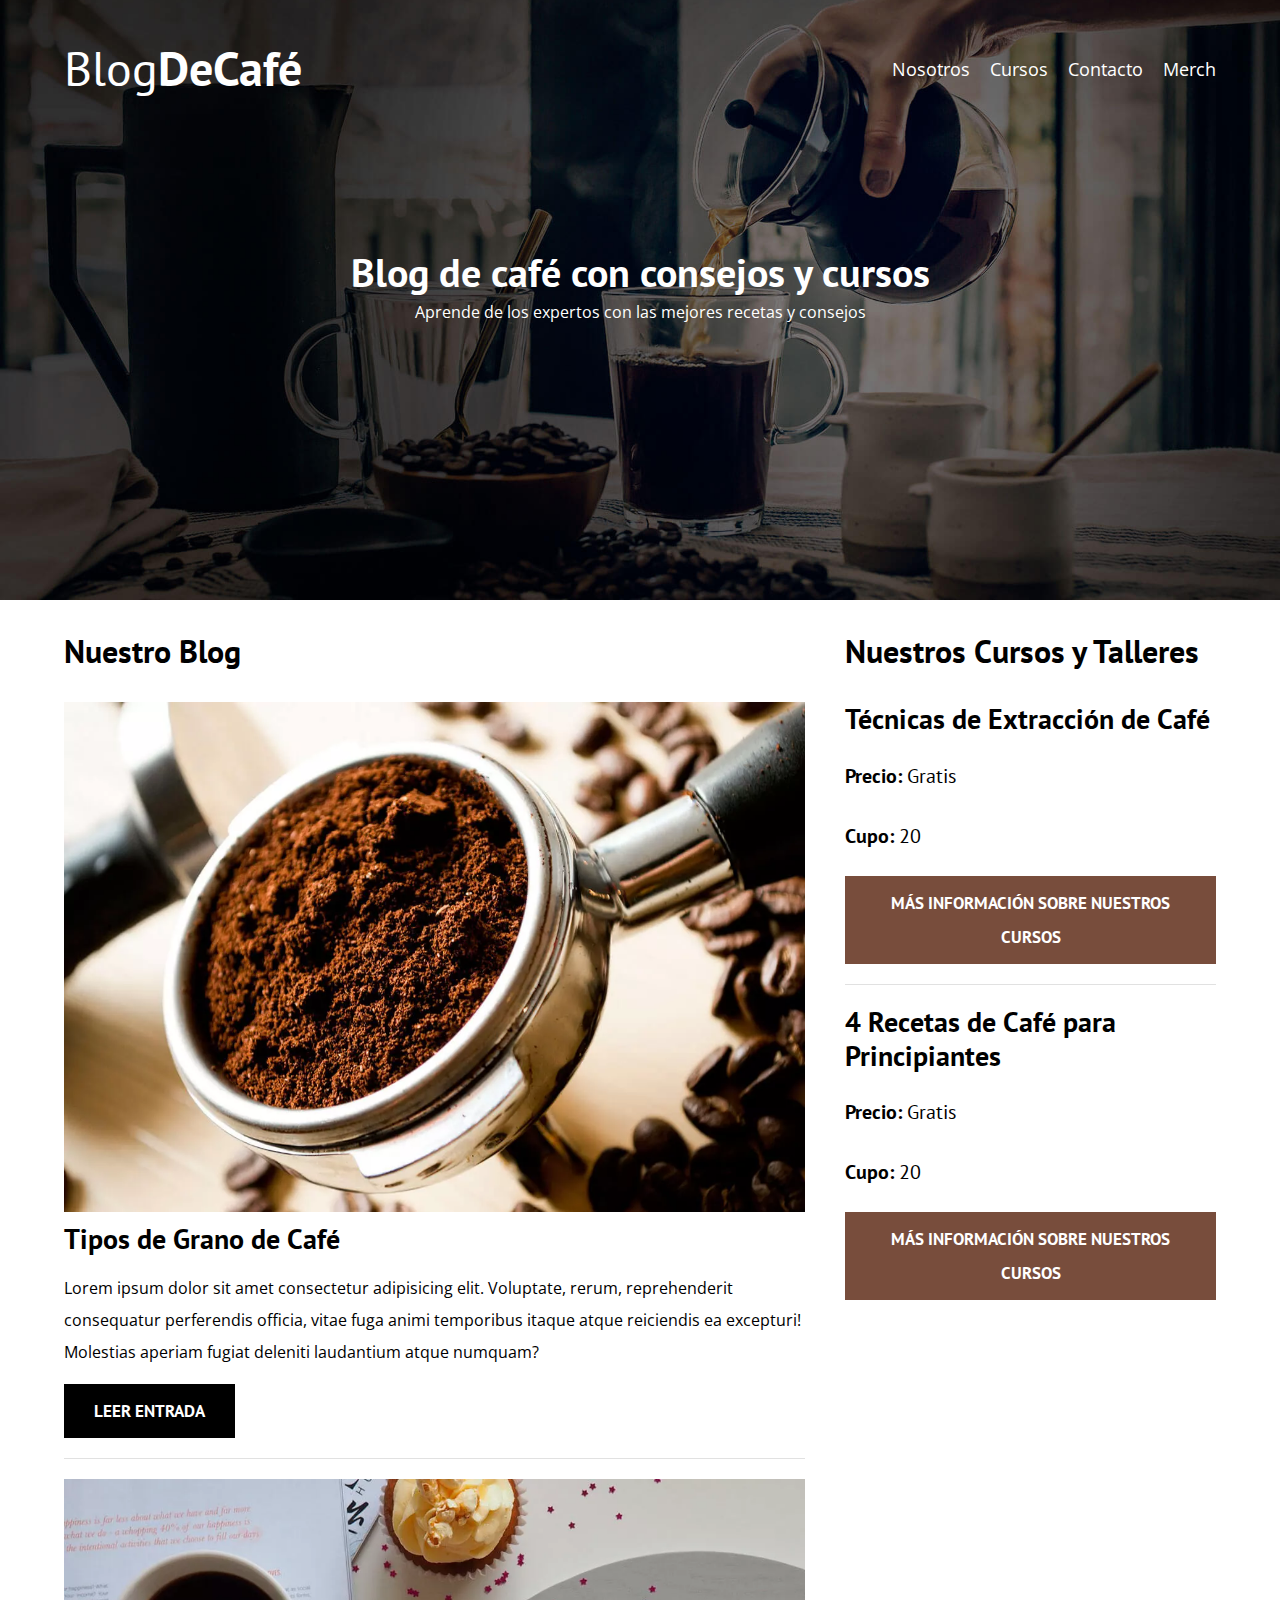
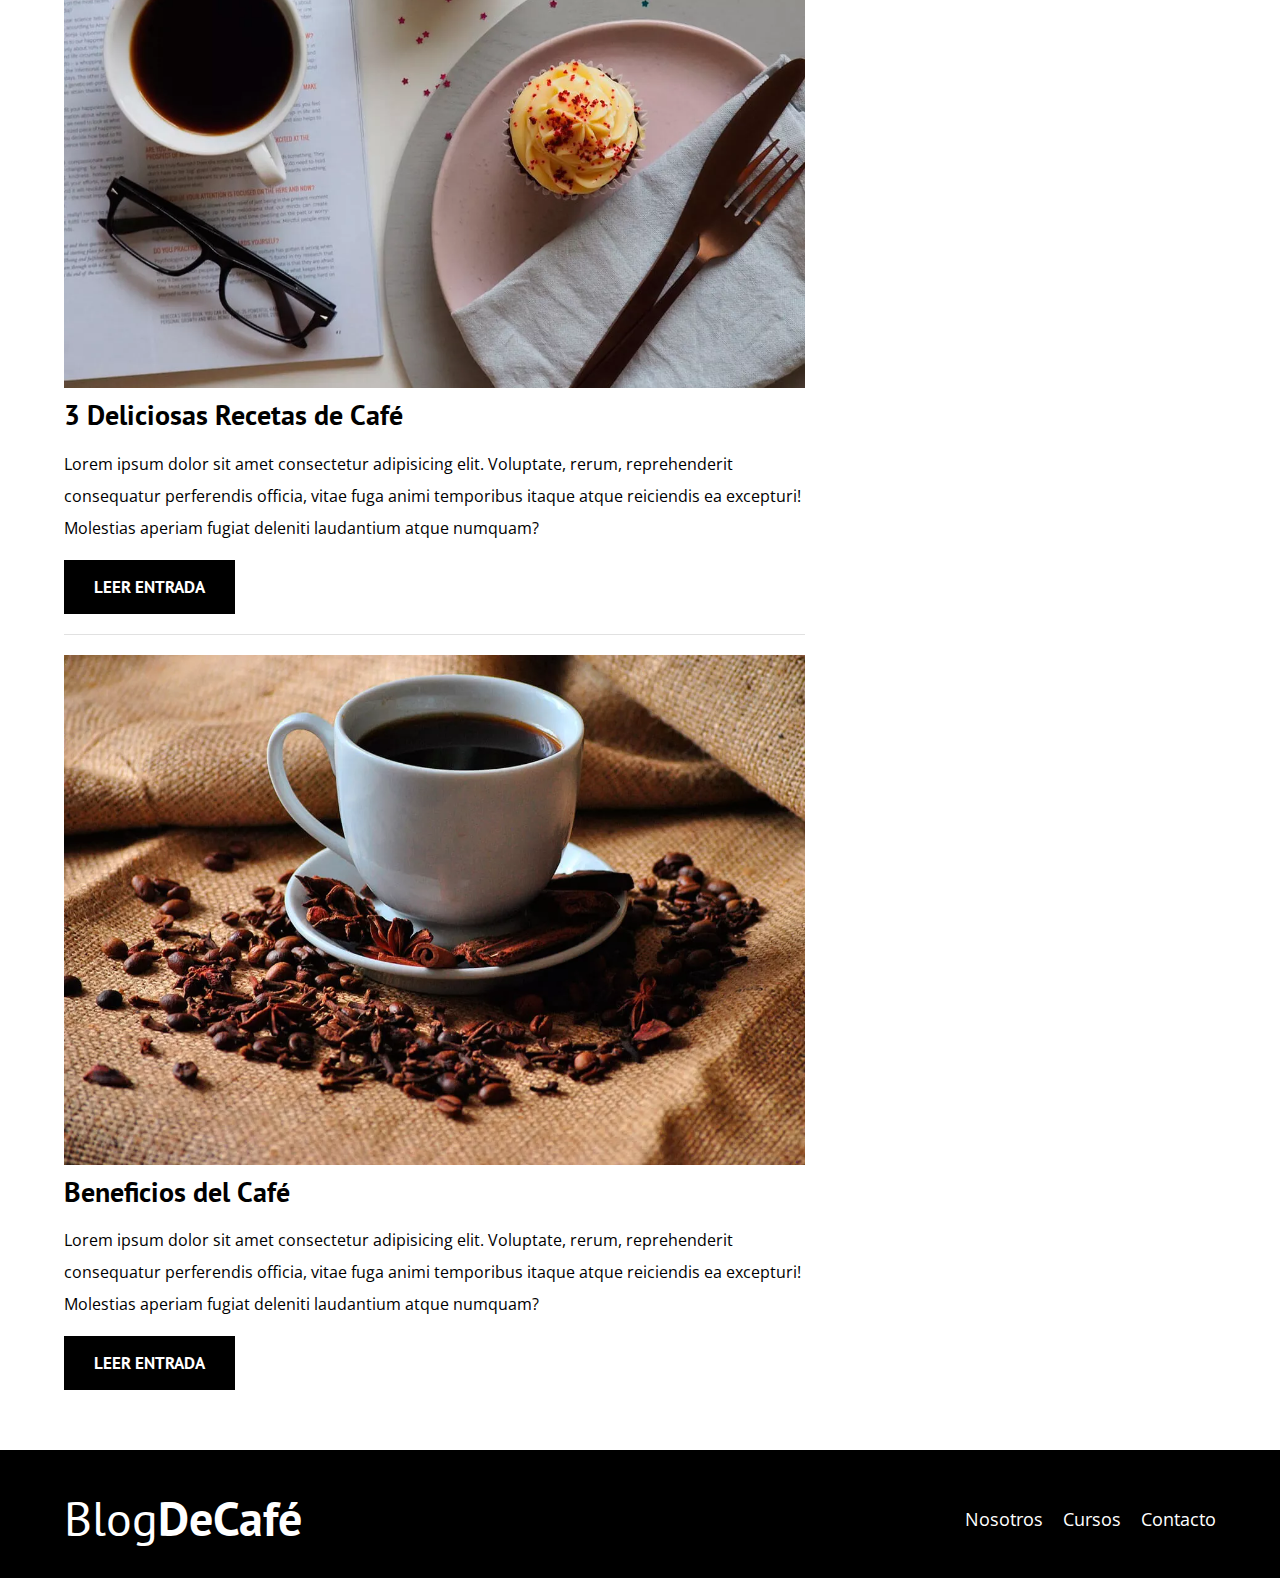
<file: BlogDeCafe/blogdecafe_inicio/index.html>
<!DOCTYPE html>
<html lang="en">
<head>
    <meta charset="UTF-8"> <!-- Para poder usar carracteres especiales "ñ"-->
    <meta name="viewport" content="width=device-width, initial-scale=1.0"> <!-- Para que se muestre el contenido de manera proporcinal-->
    <title>BlogDeCafé</title>
    <meta name="description" content="Página web de blog de café">

    <!-- Prefetch -->
    <link rel="prefetch" href="nosotros.html" as="document"> <!-- Para cargar la pagina mas rapido -->

    <!-- Preload -->
    <link rel="preload" href="css/normalize.css" as="style"> 

    <link rel="stylesheet" href="css/normalize.css">

    <link rel="preload" href="https://fonts.googleapis.com/css2?family=Open+Sans&family=PT+Sans:wght@400;700&display=swap"  crossorigin="crossorigin" as="font">
    <link href="https://fonts.googleapis.com/css2?family=Open+Sans&family=PT+Sans:wght@400;700&display=swap" rel="stylesheet">
    
    <link rel="preload" href="css/style.css" as="style">
    <link rel="stylesheet" href="css/style.css">
</head>
<body>

    <header class="header">

        <div class="contenedor">
            <div class="barra">
                <a class="logo" href="index.html">
                    <h1 class="logo__nombre no-margin centrar-texto">Blog<span class="logo__bold">DeCafé</span></h1>
                </a>

                <nav class="navegacion">
                    <a href="nosotros.html" class="navegacion__enlace">Nosotros</a>
                    <a href="cursos.html" class="navegacion__enlace">Cursos</a>
                    <a href="contacto.html" class="navegacion__enlace">Contacto</a>
                    <a href="merch.html" class="navegacion__enlace">Merch</a>
                </nav>
            </div>
        </div>

        <div class="header__texto">
            <h2 class="no-margin">Blog de café con consejos y cursos</h2>
            <p class="no-margin">Aprende de los expertos con las mejores recetas y consejos</p>
        </div>
    </header>

    <div class="contenedor contenido-principal">
        <main class="blog">
            <h3>Nuestro Blog</h3>

            <article class="entrada">
                <div class="entrada__imagen">
                    <picture> <!-- Otra forma de poner imagenes -->
                        <source loading="lazy"  srcset="img/blog1.webp" type="image/webp">  <!-- Formato mas ligero para las imagenes-->
                        <img loading="lazy" src="img/blog1.jpg" alt="imagen blog">  <!--hasta quue llegue al elemento lo va a descargar para mejorar el performance-->
                    </picture>
                </div>

                <div class="entrada__contenido">
                    <h4 class="no-margin">Tipos de Grano de Café</h4>
                    <p>Lorem ipsum dolor sit amet consectetur adipisicing elit. Voluptate, rerum, reprehenderit consequatur perferendis officia, vitae fuga animi temporibus itaque atque reiciendis ea excepturi! Molestias aperiam fugiat deleniti laudantium atque numquam?</p>
                    <a href="entrada.html" class="boton boton--primario">Leer Entrada</a>
                </div>
            </article>

            <article class="entrada">
                <div class="entrada__imagen">
                    <picture>
                        <source loading="lazy"  srcset="img/blog2.webp" type="image/webp">
                        <img loading="lazy" src="img/blog2.jpg" alt="imagen blog"> 
                    </picture>
                </div>

                <div class="entrada__contenido">
                    <h4 class="no-margin">3 Deliciosas Recetas de Café</h4>
                    <p>Lorem ipsum dolor sit amet consectetur adipisicing elit. Voluptate, rerum, reprehenderit consequatur perferendis officia, vitae fuga animi temporibus itaque atque reiciendis ea excepturi! Molestias aperiam fugiat deleniti laudantium atque numquam?</p>
                    <a href="entrada.html" class="boton boton--primario">Leer Entrada</a>
                </div>
            </article>

            <article class="entrada">
                <div class="entrada__imagen">
                    <picture>
                        <source loading="lazy"  srcset="img/blog3.webp" type="image/webp">
                        <img loading="lazy" src="img/blog3.jpg" alt="imagen blog"> 
                    </picture>
                </div>

                <div class="entrada__contenido">
                    <h4 class="no-margin">Beneficios del Café</h4>
                    <p>Lorem ipsum dolor sit amet consectetur adipisicing elit. Voluptate, rerum, reprehenderit consequatur perferendis officia, vitae fuga animi temporibus itaque atque reiciendis ea excepturi! Molestias aperiam fugiat deleniti laudantium atque numquam?</p>
                    <a href="entrada.html" class="boton boton--primario">Leer Entrada</a>
                </div>
            </article>
        </main>
        <aside class="sidebar">
            <h3>Nuestros Cursos y Talleres</h3>

            <ul class="cursos no-padding"> <!-- Para agregar lista no ordenada-->
                <li class="widget-curso">
                    <h4 class="no-margin">Técnicas de Extracción de Café</h4>
                    <p class="widget-curso__label">Precio: 
                        <span class="widget-curso__info">Gratis</span>
                    </p>
                    <p class="widget-curso__label">Cupo: 
                        <span class="widget-curso__info">20</span>
                    </p>
                    <a href="entrada.html" class="boton boton--secundario">Más Información sobre nuestros cursos</a>
                </li>

                <li class="widget-curso">
                    <h4 class="no-margin">4 Recetas de Café para Principiantes</h4>
                    <p class="widget-curso__label">Precio: 
                        <span class="widget-curso__info">Gratis</span>
                    </p>
                    <p class="widget-curso__label">Cupo: 
                        <span class="widget-curso__info">20</span>
                    </p>
                    <a href="entrada.html" class="boton boton--secundario">Más Información sobre nuestros cursos</a>
                </li>
            </ul>
        </aside>
    </div>

    <footer class="footer">
        <div class="contenedor">
            <div class="barra">
                <a class="logo" href="index.html">
                    <h1 class="logo__nombre no-margin centrar-texto">Blog<span class="logo__bold">DeCafé</span></h1>
                </a>

                <nav class="navegacion">
                    <a href="nosotros.html" class="navegacion__enlace">Nosotros</a>
                    <a href="cursos.html" class="navegacion__enlace">Cursos</a>
                    <a href="contacto.html" class="navegacion__enlace">Contacto</a>
                </nav>
            </div>
        </div>
    </footer>
    
    <script src="js/modernizr.js"></script>
</body>
</html>
</file>
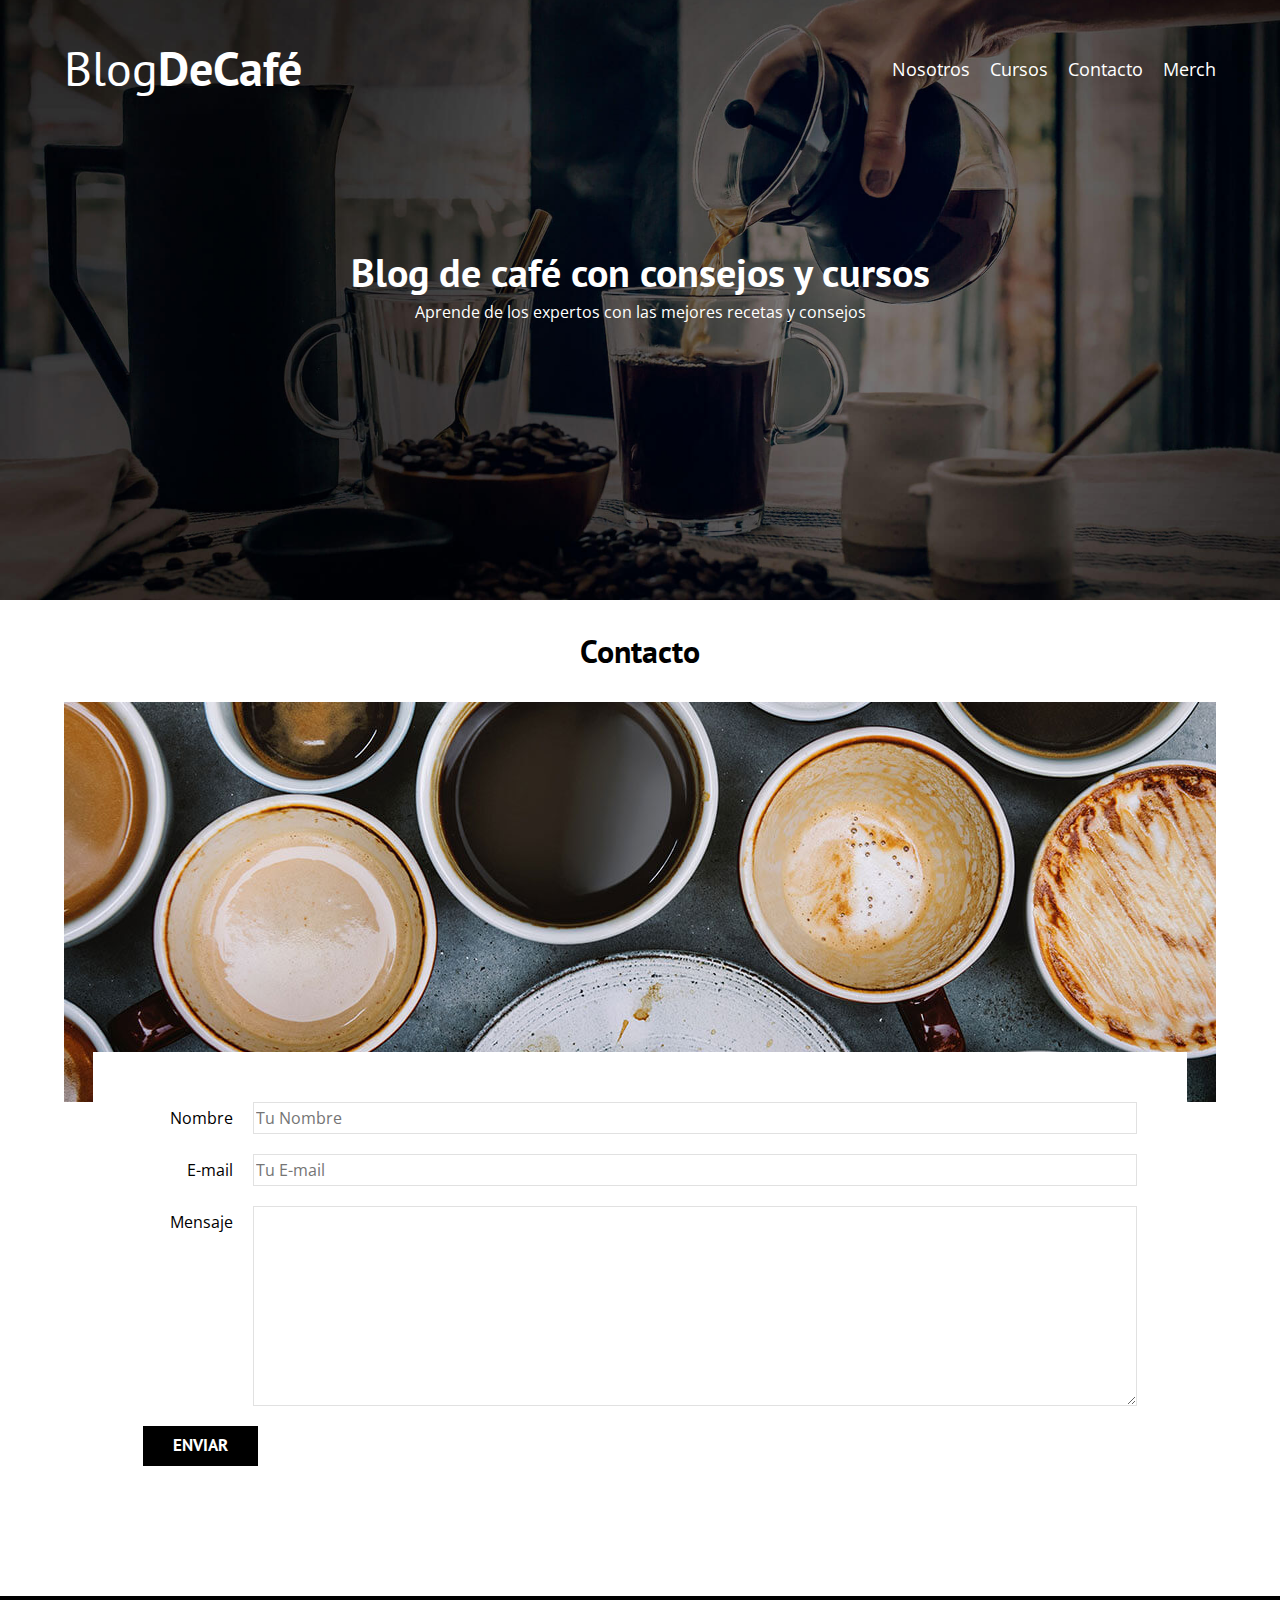
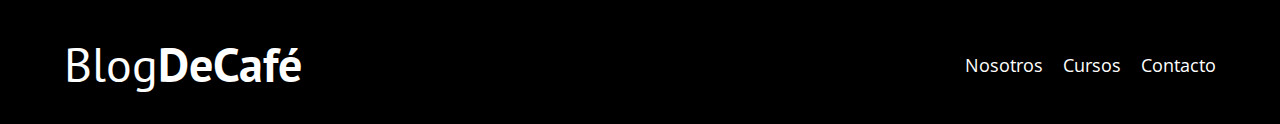
<file: BlogDeCafe/blogdecafe_inicio/contacto.html>
<!DOCTYPE html>
<html lang="en">
<head>
    <meta charset="UTF-8">
    <meta name="viewport" content="width=device-width, initial-scale=1.0">
    <title>BlogDeCafé</title>
    <link rel="stylesheet" href="css/normalize.css">
    <link href="https://fonts.googleapis.com/css2?family=Open+Sans&family=PT+Sans:wght@400;700&display=swap" rel="stylesheet">
    <link rel="stylesheet" href="css/style.css">
</head>
<body>

    <header class="header">

        <div class="contenedor">
            <div class="barra">
                <a class="logo" href="index.html">
                    <h1 class="logo__nombre no-margin centrar-texto">Blog<span class="logo__bold">DeCafé</span></h1>
                </a>

                <nav class="navegacion">
                    <a href="nosotros.html" class="navegacion__enlace">Nosotros</a>
                    <a href="cursos.html" class="navegacion__enlace">Cursos</a>
                    <a href="contacto.html" class="navegacion__enlace">Contacto</a>
                    <a href="merch.html" class="navegacion__enlace">Merch</a>
                </nav>
            </div>
        </div>

        <div class="header__texto">
            <h2 class="no-margin">Blog de café con consejos y cursos</h2>
            <p class="no-margin">Aprende de los expertos con las mejores recetas y consejos</p>
        </div>
    </header>

    <main class="contenedor">
        <h3 class="centrar-texto">Contacto</h3>

        <div class="contacto-bg"></div>

        <form class="formulario">
            <div class="campo">
                <label class="campo__label" for="nombre">Nombre</label> <!-- Para cuando el usuario de click en la parte de nombre el input se va activar-->
                <input 
                    class="campo__field"
                    type="text" 
                    placeholder="Tu Nombre" 
                    id="nombre"
                >
            </div>
            <div class="campo">
                <label class="campo__label" for="email">E-mail</label>
                <input 
                    class="campo__field"
                    type="email" 
                    placeholder="Tu E-mail" 
                    id="email"
                > <!-- type=email hace que en los teclados aparesesca el @ o desplegar los email guardados-->
            </div>
            <div class="campo">
                <label class="campo__label" for="mensaje">Mensaje</label> <!-- Para cuando el usuario de click en la parte de nombre el input se va activar-->
                <textarea 
                    class="campo__field campo__field--textarea"
                    id="mensaje"
                ></textarea>
            </div>

            <div class="campo">
                <input type="submit" value="Enviar" class="boton boton--primario">
            </div>
        </form>

        
    </main>

    <footer class="footer">
        <div class="contenedor">
            <div class="barra">
                <a class="logo" href="index.html">
                    <h1 class="logo__nombre no-margin centrar-texto">Blog<span class="logo__bold">DeCafé</span></h1>
                </a>

                <nav class="navegacion">
                    <a href="nosotros.html" class="navegacion__enlace">Nosotros</a>
                    <a href="cursos.html" class="navegacion__enlace">Cursos</a>
                    <a href="contacto.html" class="navegacion__enlace">Contacto</a>
                </nav>
            </div>
        </div>
    </footer>
    <script src="js/modernizr.js"></script>
</body>
</html>
</file>
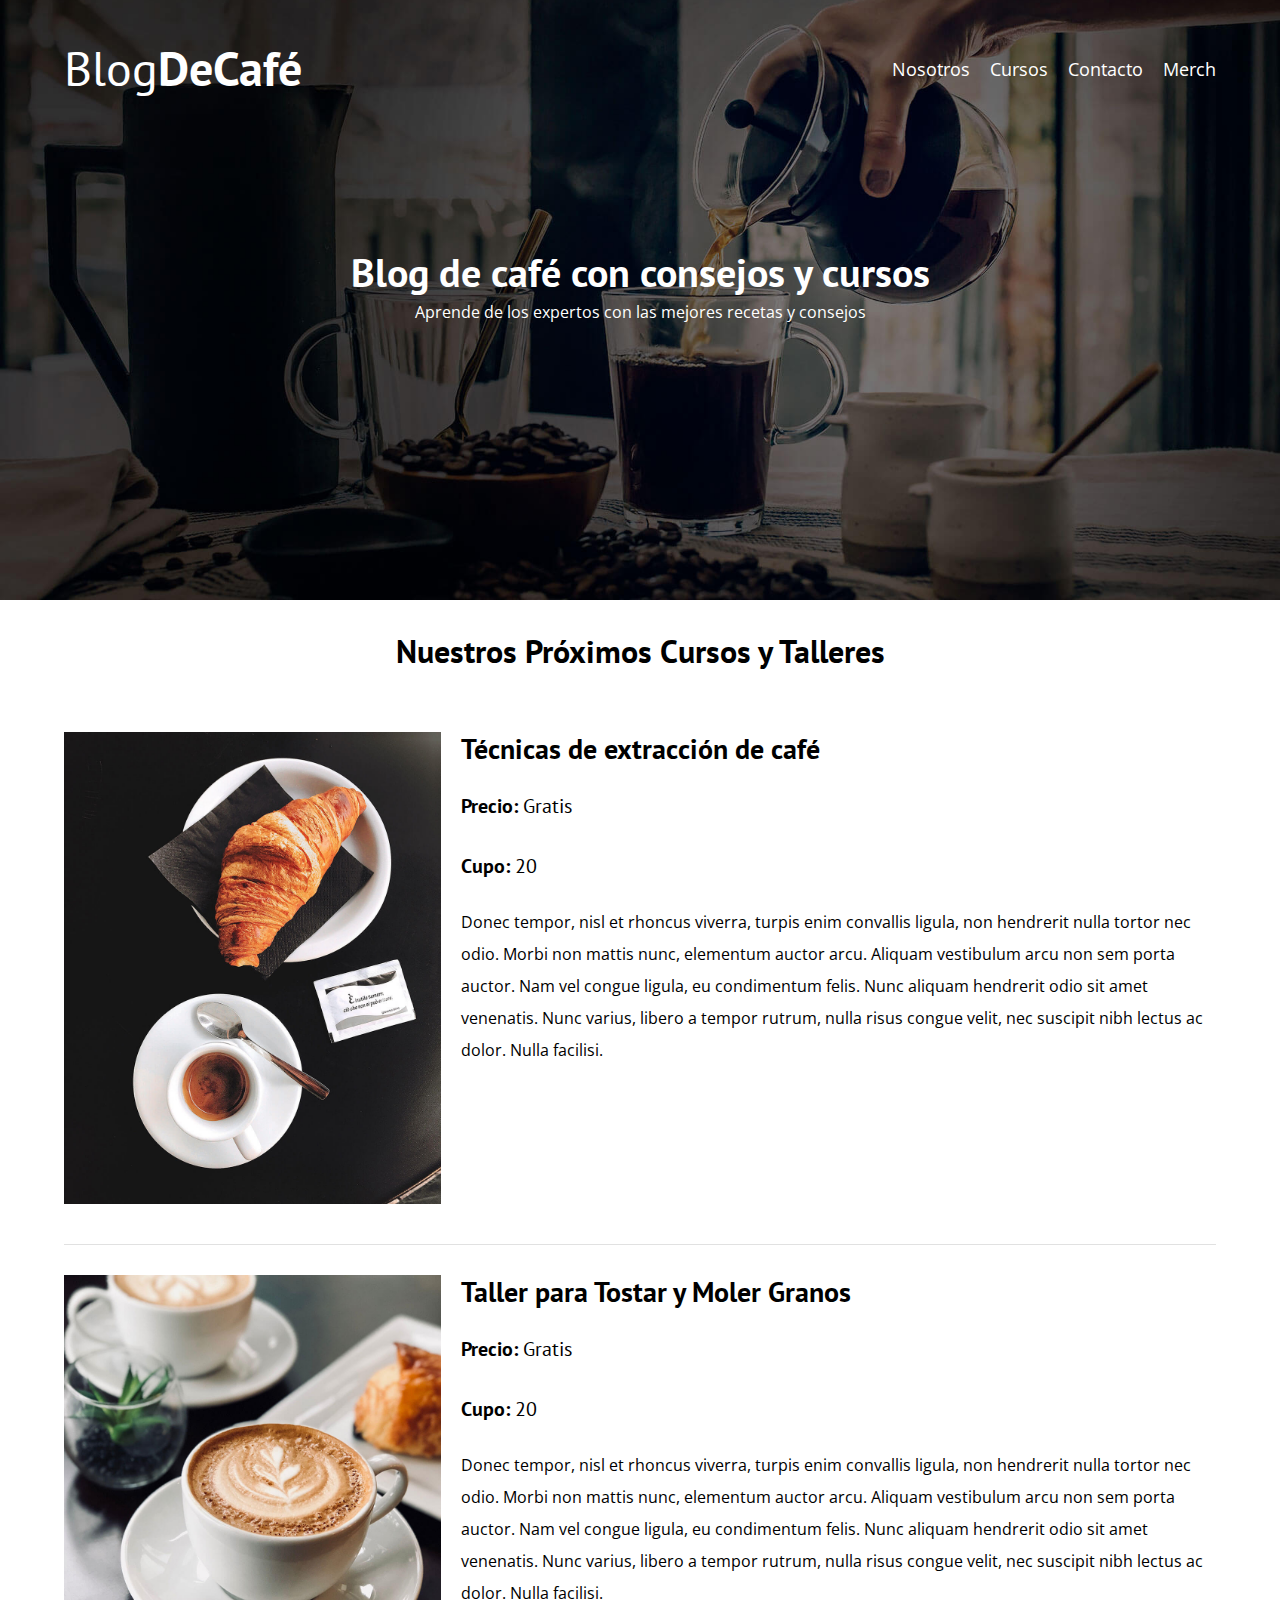
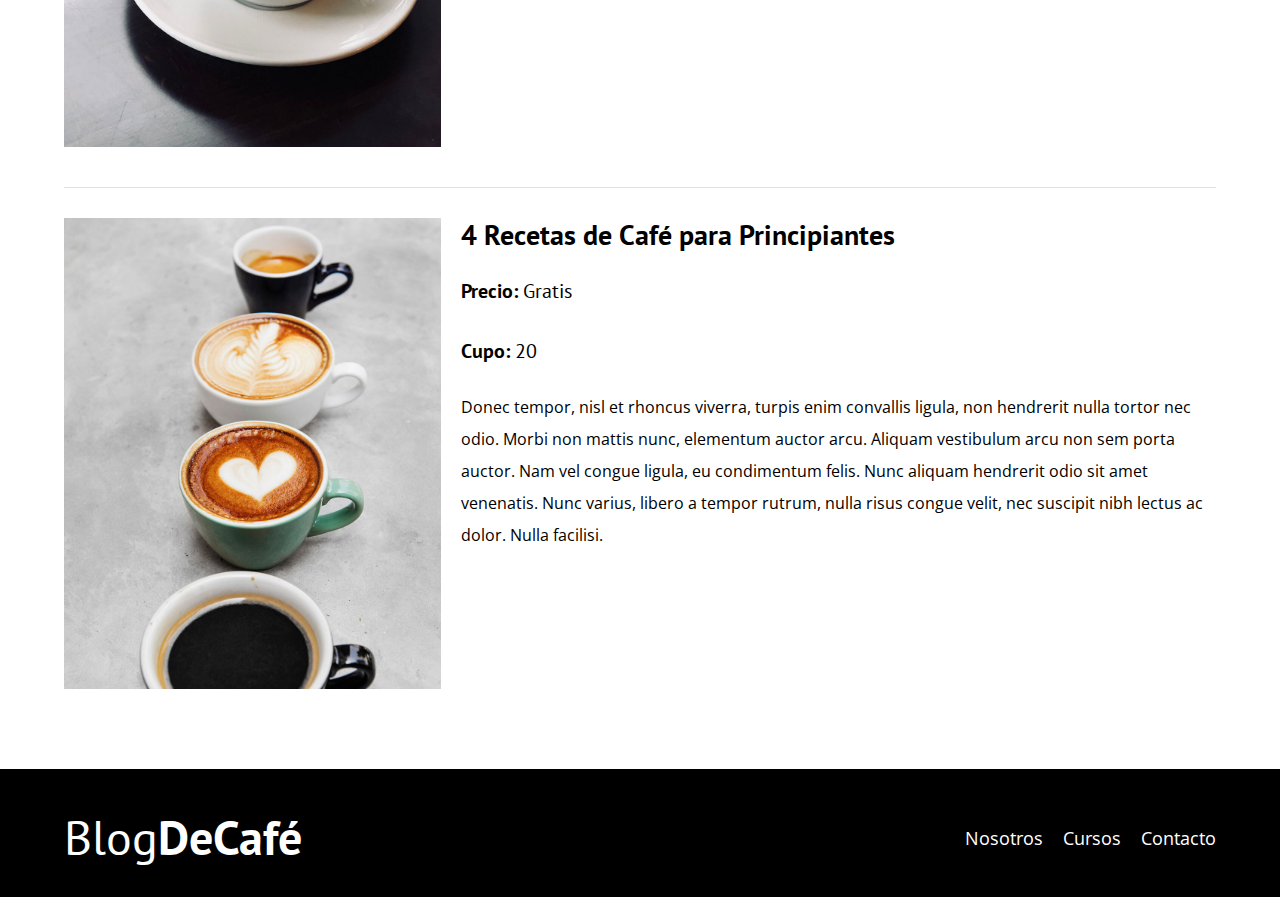
<file: BlogDeCafe/blogdecafe_inicio/cursos.html>
<!DOCTYPE html>
<html lang="en">
<head>
    <meta charset="UTF-8">
    <meta name="viewport" content="width=device-width, initial-scale=1.0">
    <title>BlogDeCafé</title>
    <link rel="stylesheet" href="css/normalize.css">
    <link href="https://fonts.googleapis.com/css2?family=Open+Sans&family=PT+Sans:wght@400;700&display=swap" rel="stylesheet">
    <link rel="stylesheet" href="css/style.css">
</head>
<body>

    <header class="header">

        <div class="contenedor">
            <div class="barra">
                <a class="logo" href="index.html">
                    <h1 class="logo__nombre no-margin centrar-texto">Blog<span class="logo__bold">DeCafé</span></h1>
                </a>

                <nav class="navegacion">
                    <a href="nosotros.html" class="navegacion__enlace">Nosotros</a>
                    <a href="cursos.html" class="navegacion__enlace">Cursos</a>
                    <a href="contacto.html" class="navegacion__enlace">Contacto</a>
                    <a href="merch.html" class="navegacion__enlace">Merch</a>
                </nav>
            </div>
        </div>

        <div class="header__texto">
            <h2 class="no-margin">Blog de café con consejos y cursos</h2>
            <p class="no-margin">Aprende de los expertos con las mejores recetas y consejos</p>
        </div>
    </header>

    <main class="contenedor">
        <h3 class="centrar-texto">Nuestros Próximos Cursos y Talleres</h3>

        <div class="curso">
            <div class="curso__imagen">
                <img src="img/curso1.jpg" alt="Imagen del curso">
            </div>
            <div class="curso__informacion">
                <h4 class="no-margin">Técnicas de extracción de café</h4>
                <p class="curso__label">Precio: 
                    <span class="curso__info">Gratis</span>
                </p>
                <p class="curso__label">Cupo: 
                    <span class="curso__info">20</span>
                </p>
                <p class="curso__descripcion">
                    Donec tempor, nisl et rhoncus viverra, turpis enim convallis ligula, non hendrerit nulla tortor nec odio. Morbi non mattis nunc, elementum auctor arcu. Aliquam vestibulum arcu non sem porta auctor. Nam vel congue ligula, eu condimentum felis. Nunc aliquam hendrerit odio sit amet venenatis. Nunc varius, libero a tempor rutrum, nulla risus congue velit, nec suscipit nibh lectus ac dolor. Nulla facilisi.
                </p>
            </div> <!--.curso-informacion-->
        </div> <!--.curso -->
 
        <div class="curso">
            <div class="curso__imagen">
                <img src="img/curso2.jpg" alt="Imagen del curso">
            </div>
            <div class="curso__informacion">
                <h4 class="no-margin">Taller para Tostar y Moler Granos</h4>
                <p class="curso__label">Precio: 
                    <span class="curso__info">Gratis</span>
                </p>
                <p class="curso__label">Cupo: 
                    <span class="curso__info">20</span>
                </p>
                <p class="curso__descripcion">
                    Donec tempor, nisl et rhoncus viverra, turpis enim convallis ligula, non hendrerit nulla tortor nec odio. Morbi non mattis nunc, elementum auctor arcu. Aliquam vestibulum arcu non sem porta auctor. Nam vel congue ligula, eu condimentum felis. Nunc aliquam hendrerit odio sit amet venenatis. Nunc varius, libero a tempor rutrum, nulla risus congue velit, nec suscipit nibh lectus ac dolor. Nulla facilisi.
                </p>
            </div> <!--.curso-informacion-->
        </div> <!--.curso -->

        <div class="curso">
            <div class="curso__imagen">
                <img src="img/curso3.jpg" alt="Imagen del curso">
            </div>
            <div class="curso__informacion">
                <h4 class="no-margin">4 Recetas de Café para Principiantes</h4>
                <p class="curso__label">Precio: 
                    <span class="curso__info">Gratis</span>
                </p>
                <p class="curso__label">Cupo: 
                    <span class="curso__info">20</span>
                </p>
                <p class="curso__descripcion">
                    Donec tempor, nisl et rhoncus viverra, turpis enim convallis ligula, non hendrerit nulla tortor nec odio. Morbi non mattis nunc, elementum auctor arcu. Aliquam vestibulum arcu non sem porta auctor. Nam vel congue ligula, eu condimentum felis. Nunc aliquam hendrerit odio sit amet venenatis. Nunc varius, libero a tempor rutrum, nulla risus congue velit, nec suscipit nibh lectus ac dolor. Nulla facilisi.
                </p>
            </div> <!--.curso-informacion-->
        </div> <!--.curso -->

        
    </main>

    <footer class="footer">
        <div class="contenedor">
            <div class="barra">
                <a class="logo" href="index.html">
                    <h1 class="logo__nombre no-margin centrar-texto">Blog<span class="logo__bold">DeCafé</span></h1>
                </a>

                <nav class="navegacion">
                    <a href="nosotros.html" class="navegacion__enlace">Nosotros</a>
                    <a href="cursos.html" class="navegacion__enlace">Cursos</a>
                    <a href="contacto.html" class="navegacion__enlace">Contacto</a>
                </nav>
            </div>
        </div>
    </footer>
    <script src="js/modernizr.js"></script>
</body>
</html>
</file>
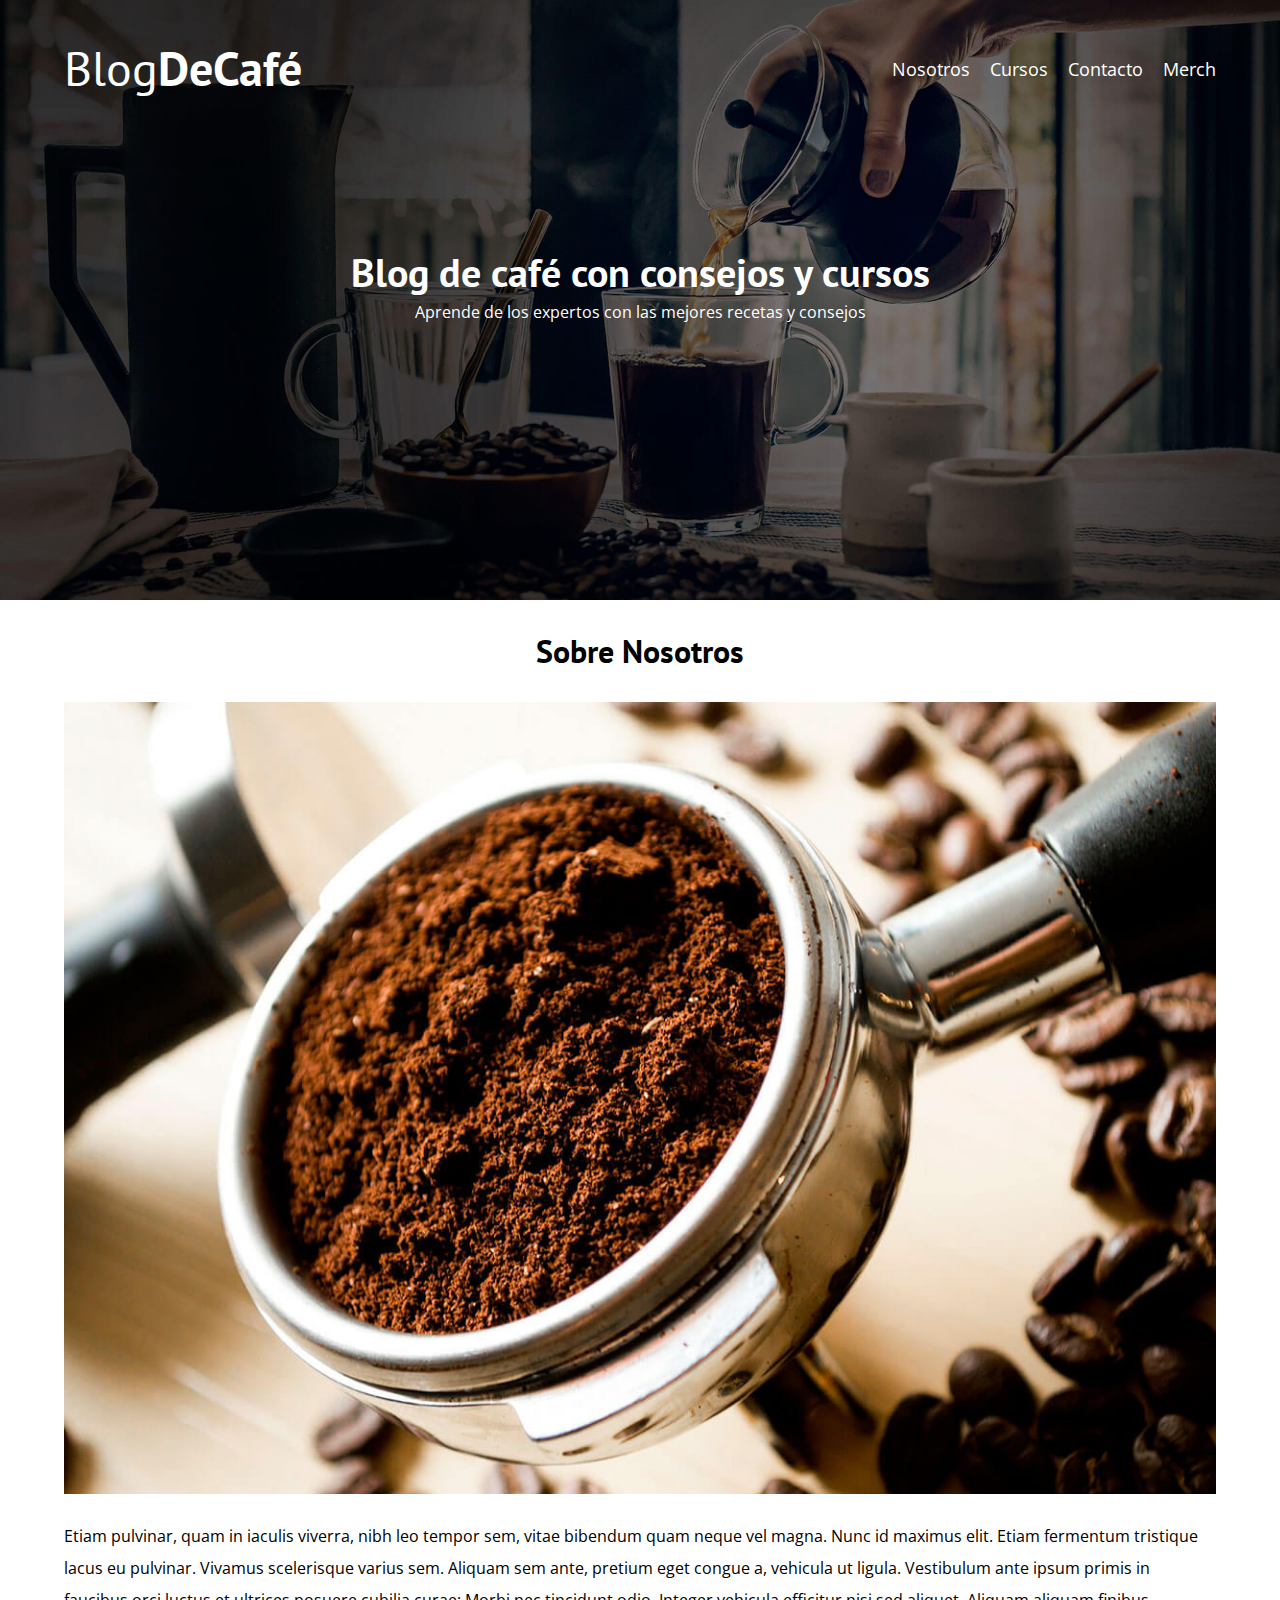
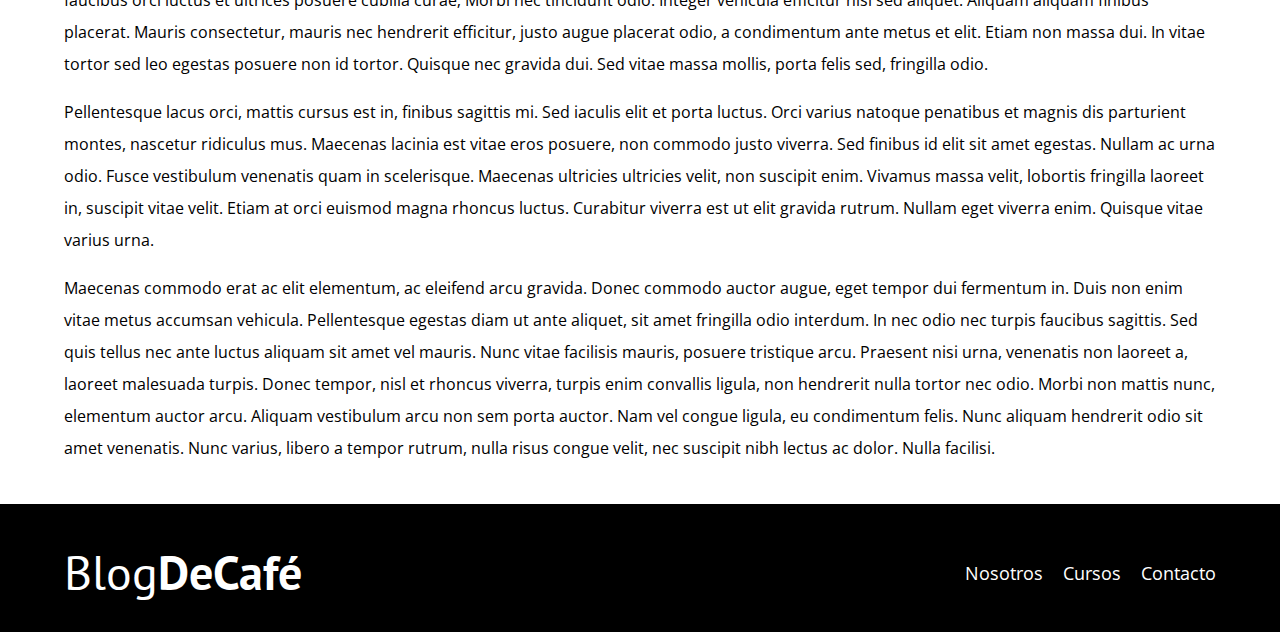
<file: BlogDeCafe/blogdecafe_inicio/entrada.html>
<!DOCTYPE html>
<html lang="en">
<head>
    <meta charset="UTF-8">
    <meta name="viewport" content="width=device-width, initial-scale=1.0">
    <title>BlogDeCafé</title>
    <link rel="stylesheet" href="css/normalize.css">
    <link href="https://fonts.googleapis.com/css2?family=Open+Sans&family=PT+Sans:wght@400;700&display=swap" rel="stylesheet">
    <link rel="stylesheet" href="css/style.css">
</head>
<body>

    <header class="header">
 
        <div class="contenedor">
            <div class="barra">
                <a class="logo" href="index.html">
                    <h1 class="logo__nombre no-margin centrar-texto">Blog<span class="logo__bold">DeCafé</span></h1>
                </a>

                <nav class="navegacion">
                    <a href="nosotros.html" class="navegacion__enlace">Nosotros</a>
                    <a href="cursos.html" class="navegacion__enlace">Cursos</a>
                    <a href="contacto.html" class="navegacion__enlace">Contacto</a>
                    <a href="merch.html" class="navegacion__enlace">Merch</a>
                </nav>
            </div>
        </div>

        <div class="header__texto">
            <h2 class="no-margin">Blog de café con consejos y cursos</h2>
            <p class="no-margin">Aprende de los expertos con las mejores recetas y consejos</p>
        </div>
    </header>

    <main class="contenedor">
        <h3 class="centrar-texto">Sobre Nosotros</h3>

        <img src="img/blog1.jpg" alt="imagen del blog">

        <p>Etiam pulvinar, quam in iaculis viverra, nibh leo tempor sem, vitae bibendum quam neque vel magna. Nunc id maximus elit. Etiam fermentum tristique lacus eu pulvinar. Vivamus scelerisque varius sem. Aliquam sem ante, pretium eget congue a, vehicula ut ligula. Vestibulum ante ipsum primis in faucibus orci luctus et ultrices posuere cubilia curae; Morbi nec tincidunt odio. Integer vehicula efficitur nisi sed aliquet. Aliquam aliquam finibus placerat. Mauris consectetur, mauris nec hendrerit efficitur, justo augue placerat odio, a condimentum ante metus et elit. Etiam non massa dui. In vitae tortor sed leo egestas posuere non id tortor. Quisque nec gravida dui. Sed vitae massa mollis, porta felis sed, fringilla odio.</p>

        <p> Pellentesque lacus orci, mattis cursus est in, finibus sagittis mi. Sed iaculis elit et porta luctus. Orci varius natoque penatibus et magnis dis parturient montes, nascetur ridiculus mus. Maecenas lacinia est vitae eros posuere, non commodo justo viverra. Sed finibus id elit sit amet egestas. Nullam ac urna odio. Fusce vestibulum venenatis quam in scelerisque. Maecenas ultricies ultricies velit, non suscipit enim. Vivamus massa velit, lobortis fringilla laoreet in, suscipit vitae velit. Etiam at orci euismod magna rhoncus luctus. Curabitur viverra est ut elit gravida rutrum. Nullam eget viverra enim. Quisque vitae varius urna.</p>

        <p>Maecenas commodo erat ac elit elementum, ac eleifend arcu gravida. Donec commodo auctor augue, eget tempor dui fermentum in. Duis non enim vitae metus accumsan vehicula. Pellentesque egestas diam ut ante aliquet, sit amet fringilla odio interdum. In nec odio nec turpis faucibus sagittis. Sed quis tellus nec ante luctus aliquam sit amet vel mauris. Nunc vitae facilisis mauris, posuere tristique arcu. Praesent nisi urna, venenatis non laoreet a, laoreet malesuada turpis. Donec tempor, nisl et rhoncus viverra, turpis enim convallis ligula, non hendrerit nulla tortor nec odio. Morbi non mattis nunc, elementum auctor arcu. Aliquam vestibulum arcu non sem porta auctor. Nam vel congue ligula, eu condimentum felis. Nunc aliquam hendrerit odio sit amet venenatis. Nunc varius, libero a tempor rutrum, nulla risus congue velit, nec suscipit nibh lectus ac dolor. Nulla facilisi.</p>
    </main>

    <footer class="footer"> 
        <div class="contenedor">
            <div class="barra">
                <a class="logo" href="index.html">
                    <h1 class="logo__nombre no-margin centrar-texto">Blog<span class="logo__bold">DeCafé</span></h1>
                </a>

                <nav class="navegacion">
                    <a href="nosotros.html" class="navegacion__enlace">Nosotros</a>
                    <a href="cursos.html" class="navegacion__enlace">Cursos</a>
                    <a href="contacto.html" class="navegacion__enlace">Contacto</a>
                </nav>
            </div>
        </div>
    </footer>
    <script src="js/modernizr.js"></script>
</body>
</html>
</file>
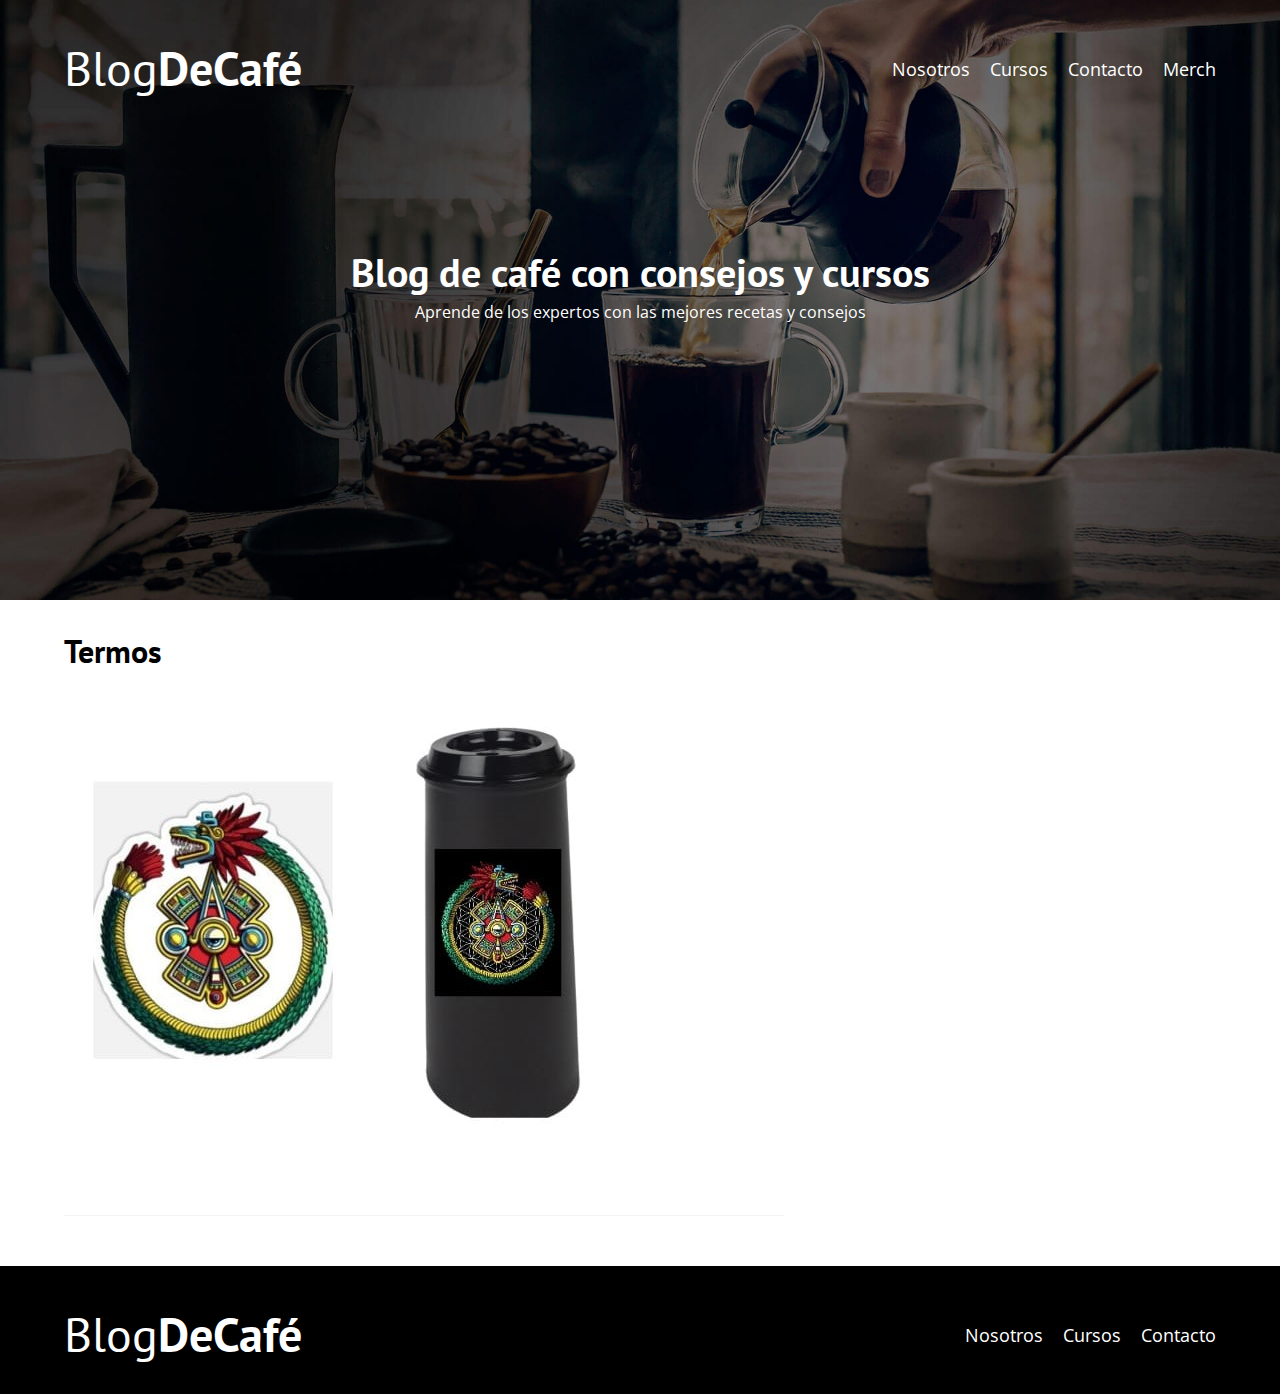
<file: BlogDeCafe/blogdecafe_inicio/merch.html>
<!DOCTYPE html>
<html lang="en">
<head>
    <meta charset="UTF-8">
    <meta name="viewport" content="width=device-width, initial-scale=1.0">
    <title>BlogDeCafé</title>
    <link rel="stylesheet" href="css/normalize.css">
    <link href="https://fonts.googleapis.com/css2?family=Open+Sans&family=PT+Sans:wght@400;700&display=swap" rel="stylesheet">
    <link rel="stylesheet" href="css/style.css">
</head>
<body>

    <header class="header">

        <div class="contenedor">
            <div class="barra">
                <a class="logo" href="index.html">
                    <h1 class="logo__nombre no-margin centrar-texto">Blog<span class="logo__bold">DeCafé</span></h1>
                </a>

                <nav class="navegacion">
                    <a href="nosotros.html" class="navegacion__enlace">Nosotros</a>
                    <a href="cursos.html" class="navegacion__enlace">Cursos</a>
                    <a href="contacto.html" class="navegacion__enlace">Contacto</a>
                    <a href="merch.html" class="navegacion__enlace">Merch</a>
                </nav>
            </div>
        </div>

        <div class="header__texto">
            <h2 class="no-margin">Blog de café con consejos y cursos</h2>
            <p class="no-margin">Aprende de los expertos con las mejores recetas y consejos</p>
        </div>
    </header>

    <main class="contenedor">
        <div class="merch_producto">
            <h3>Termos</h3>
            <img src="img/termo.jpg" alt="Imagen del curso">
        </div>
    </main>

    <footer class="footer">
        <div class="contenedor">
            <div class="barra">
                <a class="logo" href="index.html">
                    <h1 class="logo__nombre no-margin centrar-texto">Blog<span class="logo__bold">DeCafé</span></h1>
                </a>

                <nav class="navegacion">
                    <a href="nosotros.html" class="navegacion__enlace">Nosotros</a>
                    <a href="cursos.html" class="navegacion__enlace">Cursos</a>
                    <a href="contacto.html" class="navegacion__enlace">Contacto</a>
                </nav>
            </div>
        </div>
    </footer>
    <script src="js/modernizr.js"></script>
</body>
</html>
</file>
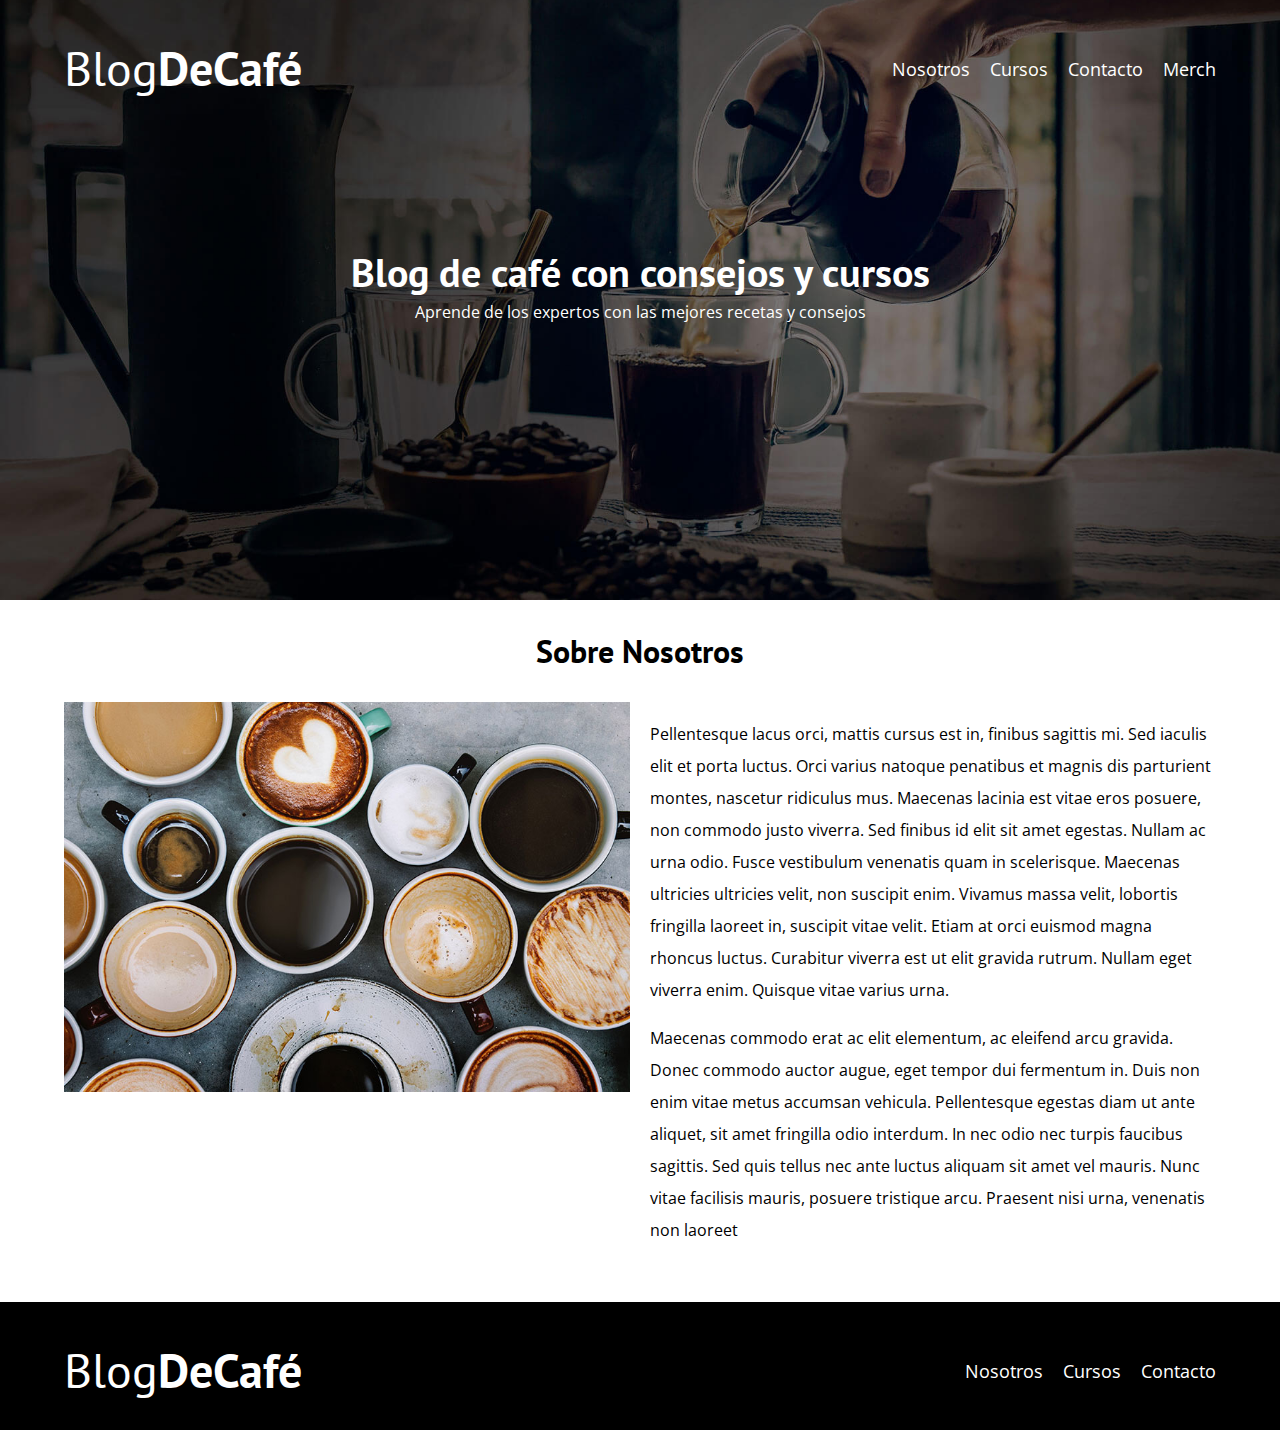
<file: BlogDeCafe/blogdecafe_inicio/nosotros.html>
<!DOCTYPE html>
<html lang="en">
<head>
    <meta charset="UTF-8">
    <meta name="viewport" content="width=device-width, initial-scale=1.0">
    <title>BlogDeCafé</title>
    <link rel="stylesheet" href="css/normalize.css">
    <link href="https://fonts.googleapis.com/css2?family=Open+Sans&family=PT+Sans:wght@400;700&display=swap" rel="stylesheet">
    <link rel="stylesheet" href="css/style.css">
</head>
<body>

    <header class="header">

        <div class="contenedor">
            <div class="barra">
                <a class="logo" href="index.html">
                    <h1 class="logo__nombre no-margin centrar-texto">Blog<span class="logo__bold">DeCafé</span></h1>
                </a>

                <nav class="navegacion">
                    <a href="nosotros.html" class="navegacion__enlace">Nosotros</a>
                    <a href="cursos.html" class="navegacion__enlace">Cursos</a>
                    <a href="contacto.html" class="navegacion__enlace">Contacto</a>
                    <a href="merch.html" class="navegacion__enlace">Merch</a>
                </nav>
            </div>
        </div>

        <div class="header__texto">
            <h2 class="no-margin">Blog de café con consejos y cursos</h2>
            <p class="no-margin">Aprende de los expertos con las mejores recetas y consejos</p>
        </div>
    </header>

    <main class="contenedor">
        <h3 class="centrar-texto">Sobre Nosotros</h3>

        <div class="sobre-nosotros">
            <div class="sobre-nosotros__imagen">
                <img src="img/nosotros.jpg" alt="imagen nosotros">
            </div>

            <div class="sobre-nosotros__texto">
                <p>Pellentesque lacus orci, mattis cursus est in, finibus sagittis mi. Sed iaculis elit et porta luctus. Orci varius natoque penatibus et magnis dis parturient montes, nascetur ridiculus mus. Maecenas lacinia est vitae eros posuere, non commodo justo viverra. Sed finibus id elit sit amet egestas. Nullam ac urna odio. Fusce vestibulum venenatis quam in scelerisque. Maecenas ultricies ultricies velit, non suscipit enim. Vivamus massa velit, lobortis fringilla laoreet in, suscipit vitae velit. Etiam at orci euismod magna rhoncus luctus. Curabitur viverra est ut elit gravida rutrum. Nullam eget viverra enim. Quisque vitae varius urna.</p>

                <p>Maecenas commodo erat ac elit elementum, ac eleifend arcu gravida. Donec commodo auctor augue, eget tempor dui fermentum in. Duis non enim vitae metus accumsan vehicula. Pellentesque egestas diam ut ante aliquet, sit amet fringilla odio interdum. In nec odio nec turpis faucibus sagittis. Sed quis tellus nec ante luctus aliquam sit amet vel mauris. Nunc vitae facilisis mauris, posuere tristique arcu. Praesent nisi urna, venenatis non laoreet</p>
            </div>
        </div>
    </main>

    <footer class="footer">
        <div class="contenedor">
            <div class="barra">
                <a class="logo" href="index.html">
                    <h1 class="logo__nombre no-margin centrar-texto">Blog<span class="logo__bold">DeCafé</span></h1>
                </a>

                <nav class="navegacion">
                    <a href="nosotros.html" class="navegacion__enlace">Nosotros</a>
                    <a href="cursos.html" class="navegacion__enlace">Cursos</a>
                    <a href="contacto.html" class="navegacion__enlace">Contacto</a>
                </nav>
            </div>
        </div>
    </footer>
    
    <script src="js/modernizr.js"></script>
</body>
</html>
</file>
<file: BlogDeCafe/blogdecafe_inicio/css/style.css>
:root{
    --funteHeading: 'PT Sans', sans-serif;  
    --fuenteParaffos: 'Open Sans', sans-serif;

    --primario: #784d3c;
    --gris: #e1e1e1;
    --blanco: #ffffff;
    --negro: #000000;

}
html{
    box-sizing: border-box;
    font-size: 62.5%;
}
*, *::before, *::after{
    box-sizing: inherit;
}
body{
    font-family: var(--fuenteParaffos);
    font-size: 1.6rem;
    line-height: 2;
} 


/** Globales **/
.contenedor{
    width: min(90%, 120rem); /*Evita que el contenido se valla  hasta las orillas, aplica el valor que sea minimo entre los dos */
    margin: 0 auto;
}
a{
    text-decoration: none;
}
h1,h2,h3,h4{
    font-family: var(--funteHeading);
    line-height: 1.2;
}
h1{
    font-size: 4.8rem;
}
h2{
    font-size: 4rem;
}
h3{
    font-size: 3.2rem;
}
h4{
    font-size: 2.8rem;
}
img{
    max-width: 100%; /* Forma de hacer las imagenes responsivas */
}


/** Utilidades **/
.no-margin{
    margin: 0;
}
.no-padding{
    padding: 0;
}
.centrar-texto{
    text-align: center;
}


/** Header **/

.header{
    background-image: url(../img/banner.jpg);
    height: 60rem;
    background-size: cover; /* Para que tome todo el espacio */
    background-repeat: no-repeat; /* no se repita */
    background-position: center center; /* Para que la imagen se centre vertical y horizontalmente al cambiar de de dispositivo */
}
.header__texto{
    text-align: center;
    color: var(--blanco);
    margin-top: 5rem;
}
@media (min-width: 768px) {
    .header__texto{
        margin-top: 15rem;
    }
}
.barra{
    padding-top: 4rem;
}
@media (min-width: 768px) {
    .barra{
        display: flex;
        justify-content: space-between;
        align-items: center;
    }
}

.logo{
    color: var(--blanco);
}   
.logo__nombre{
    font-weight: 400;
}
.logo__bold{
    font-weight: 700;
}
@media (min-width: 768px) {
    .navegacion{
        display: flex;
        gap: 2rem;
    }
}
.navegacion__enlace{
    display: block;
    text-align: center;
    font-size: 1.8rem;
    color: var(--blanco);
}
 @media (min-width: 768px) {
    .contenido-principal{
        display: grid;
        grid-template-columns: 2fr 1fr;
        column-gap: 4rem;
    }
}
.entrada{
    border-bottom: 1px solid var(--gris); /* Para agregar una linea en un solo sentido */ 
    margin-bottom: 2rem;
}
.entrada:last-of-type{ /* Eliminar las caracteristicas dle ultimo contenedor */
    border: none;
    margin-bottom: 0;
}
.boton{
    display: block;
    font-family: var(--funteHeading);
    color: var(--blanco);
    text-align: center;
    padding: 1rem 3rem;
    font-size: 1.7rem;
    text-transform: uppercase; /*Para converitr las letras en mayusculas*/
    font-weight: 700; /* Para el ancho de las letras*/
    margin-bottom: 2rem; /* Sepracion dentro de la caja */
    border: none;
}
@media (min-width: 768px) {
    .boton{
        display: inline-block; ccc
    }
}
.boton:hover{
    cursor: pointer;
}
.boton--primario{
    background-color: var(--negro);
}
.boton--secundario{ /* -- Hereda algo de una clase pero en algo va a cambiar */ 
    background-color: var(--primario);
}
.cursos{
    list-style: none; /* Para quitar las viñetas */
}
.widget-curso{
    border-bottom: 1px solid var(--gris);
    margin-bottom: 2rem;
}
.widget-curso:last-of-type{ /* Eliminar las caracteristicas dle ultimo contenedor */
    border: none;
    margin-bottom: 0;
}
.widget-curso__label{
    font-family: var(--funteHeading);
    font-weight: bold;
}
.widget-curso__info{
    font-weight: normal;
}
.widget-curso__label,
.widget-curso__info{
   font-size: 2rem; 
}

/** Footer **/
.footer{
    background-color: var(--negro);
    padding-bottom: 3rem; /* Altura de 3 rem y 0 ala izqueirda y ala derecha */
    margin-top: 4rem;
}

/** Sobre nosotros **/
@media (min-width: 768px) {
    .sobre-nosotros{
        display: grid;
        grid-template-columns: repeat(2, 1fr);
        column-gap: 2rem;
    }
}

/** Cursos **/

.curso{
    padding: 3rem 0;
    border-bottom: 1px solid var(--gris);
}
@media (min-width: 768px) {
    .curso{
        display: grid;
        grid-template-columns: 1fr 2fr;
        column-gap: 2rem; /* Separacion del texto con la imagen */
    }
}
.curso:last-of-type{
    border: none;
}
.curso__label{
    font-family: var(--funteHeading);
    font-weight: bold;
}
.curso__info{
    font-weight: normal;
}
.curso__label,
.curso__info{
   font-size: 2rem; 
}


/** Contacto **/
.contacto-bg{
    background-image: url(../img/contacto.jpg); /* Para colocar imagen de fondo */
    height: 40rem; /* Para agregar una altura ala imgaen y que se vea */ 
    background-repeat: no-repeat;
}


/** Contacto **/

.formulario{
    background-color: var(--blanco);
    margin: -5rem auto 0 auto; /* Para llevar arriba y ponerlo sobre la imagen */
    width: 95%;
    padding: 5rem; /* bordes */ 
}
.campo{
    display: flex;
    margin-bottom: 2rem;
    gap: 2rem;
}
.campo__label{
    flex: 0 0 9rem; /* El factor de crecimineto va aser igual a 0, pero tu width es de 9rem*/
    text-align: right;
}
.campo__field{
    flex: 1;
    border: 1px solid var(--gris);
}
.campo__field--textarea{
    height: 20rem;
}
</file>
